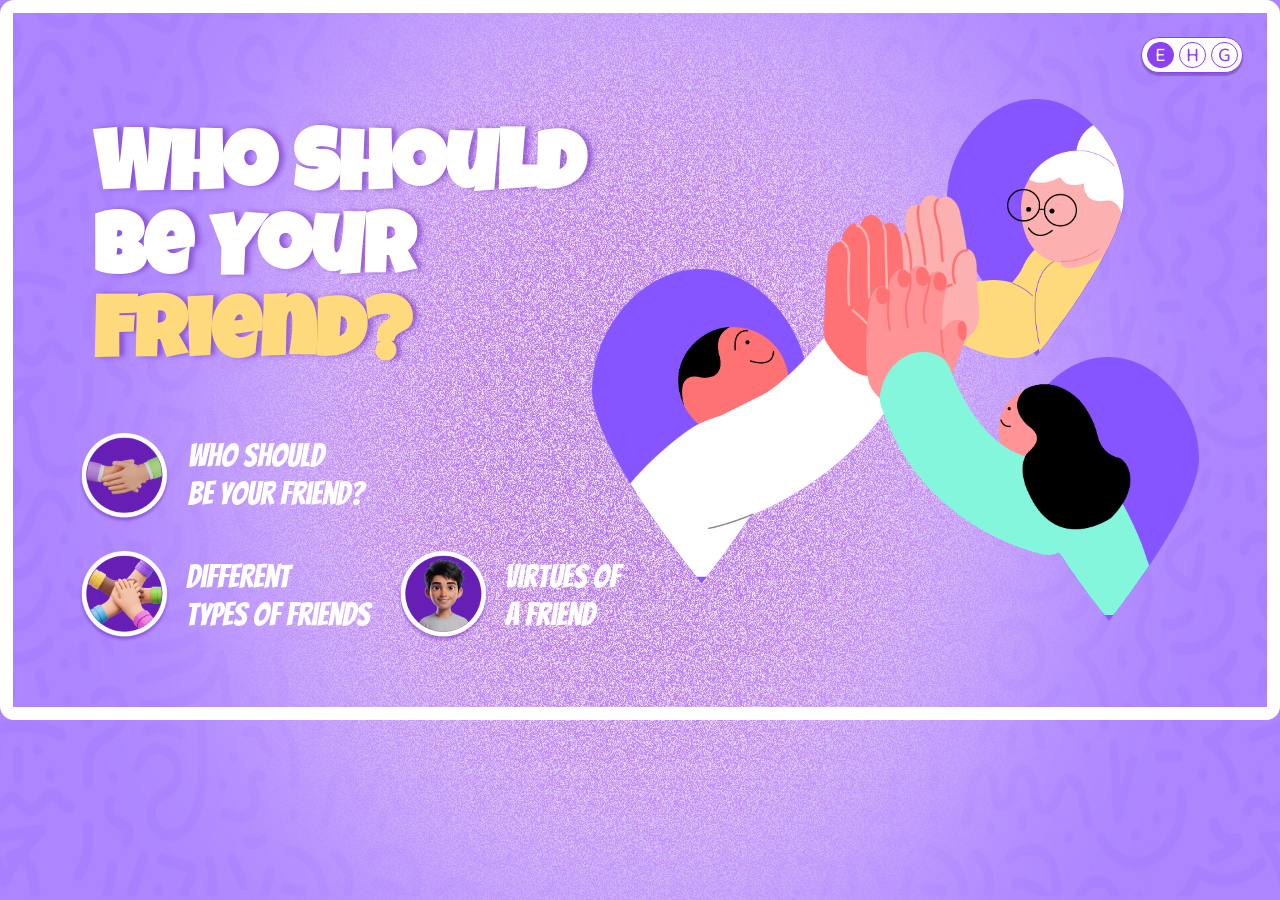
<file: index.html>
<!DOCTYPE html>
<html lang="en">

<head>
    <meta charset="UTF-8">
    <meta name="viewport" content="width=device-width, initial-scale=1.0">
    <title>Who Should Be Your Friend</title>
    <link rel="stylesheet" href="./assets/plugins/swiper/swiper-bundle.min.css">
    <link rel="stylesheet" href="./assets/css/style.css">
    <link rel="stylesheet" href="./assets/css/common.css">
    <link rel="stylesheet" href="./assets/css/index.css">
</head>

<body id="body" class="is-intro" data-exit-handled>

    <div id="langSelect">
        <div id="language">
            <label><input type="radio" onclick="val('English')" name="lang" id="en" value="English">
                <span>E</span>
            </label>
            <label><input type="radio" onclick="val('Hindi')" name="lang" id="hi" value="Hindi">
                <span>H</span>
            </label>
            <label><input type="radio" onclick="val('Gujrati')" name="lang" id="gu" value="Gujrati">
                <span>G</span>
            </label>
        </div>
    </div>

    <img class="page-bg" src="./assets/images/background.jpg" alt="">

    <div class="main-container">
        <div class="stage">
            <img class="stage-spacer" src="./assets/images/stage-spacer.png" alt="">
            <div class="frame-border"></div>
            <img class="char l-grandma-teardrop" src="./assets/images/char-grandma-teardrop.png" alt="">
            <div class="char-clip clip-grandma">
            <img class="char char-move l-grandma-sweater" src="./assets/images/char-grandma-sweater.png" alt="">
            <img class="char char-move l-grandma-face" src="./assets/images/char-grandma-face.png" alt="">
            <img class="char char-move l-grandma-glasses" src="./assets/images/char-grandma-glasses.png" alt="">
            <img class="char char-move l-grandma-mouth" src="./assets/images/char-grandma-mouth.png" alt="">
            </div>
            <img class="char char-move l-grandma-cuff" src="./assets/images/char-grandma-cuff.png" alt="">
            <img class="char char-move l-grandma-hand" src="./assets/images/char-grandma-hand.png" alt="">
            <img class="char l-boy-teardrop" src="./assets/images/char-boy-teardrop.png" alt="">
            <div class="char-clip clip-boy">
            <img class="char char-move l-boy-body" src="./assets/images/char-boy-body.png" alt="">
            </div>
            <img class="char char-move l-boy-arm" src="./assets/images/char-boy-arm.png" alt="">
            <img class="char char-move l-boy-sleeve" src="./assets/images/char-boy-sleeve.png" alt="">
            <img class="char l-girl-teardrop" src="./assets/images/char-girl-teardrop.png" alt="">
            <img class="char char-move l-girl-back" src="./assets/images/char-girl-back.png" alt="">
            <div class="char-clip clip-girl">
            <img class="char char-move l-girl-arm" src="./assets/images/char-girl-arm.png" alt="">
            </div>
            <img class="char char-move l-girl-front" src="./assets/images/char-girl-front.png" alt="">
            <div class="hover-zone"></div>
            <h1 class="home-title" data-lines="index.title" data-line-class="home-title-line" data-accent="home-title-accent"></h1>
            <a class="menu-item menu-who" href="who.html"><img class="menu-ring" src="./assets/images/menu-ring.png" alt=""><img class="menu-thumb" src="./assets/images/menu-who.png" alt="Who should be your friend"></a>
            <a class="menu-item menu-types" href="types.html"><img class="menu-ring" src="./assets/images/menu-ring.png" alt=""><img class="menu-thumb" src="./assets/images/menu-types.png" alt="Different types of friends"></a>
            <a class="menu-item menu-virtues" href="virtues.html"><img class="menu-ring" src="./assets/images/menu-ring.png" alt=""><img class="menu-thumb" src="./assets/images/menu-virtues.png" alt="Virtues of a friend"></a>
            <a class="menu-label label-who" href="who.html"><span class="menu-label-text" data-lines="nav.who" data-line-class="menu-label-line"></span></a>
            <a class="menu-label label-types" href="types.html"><span class="menu-label-text" data-lines="nav.types" data-line-class="menu-label-line"></span></a>
            <a class="menu-label label-virtues" href="virtues.html"><span class="menu-label-text" data-lines="nav.virtues" data-line-class="menu-label-line"></span></a>
        </div>
    </div>

    <script src="./assets/plugins/swiper/swiper-bundle.min.js"></script>
    <script src="./assets/js/jquery-3.7.1.js"></script>
    <script src="./assets/js/data.js"></script>
    <script src="./assets/js/custom.js"></script>
    <script src="./assets/js/index.js"></script>
</body>

</html>
</file>
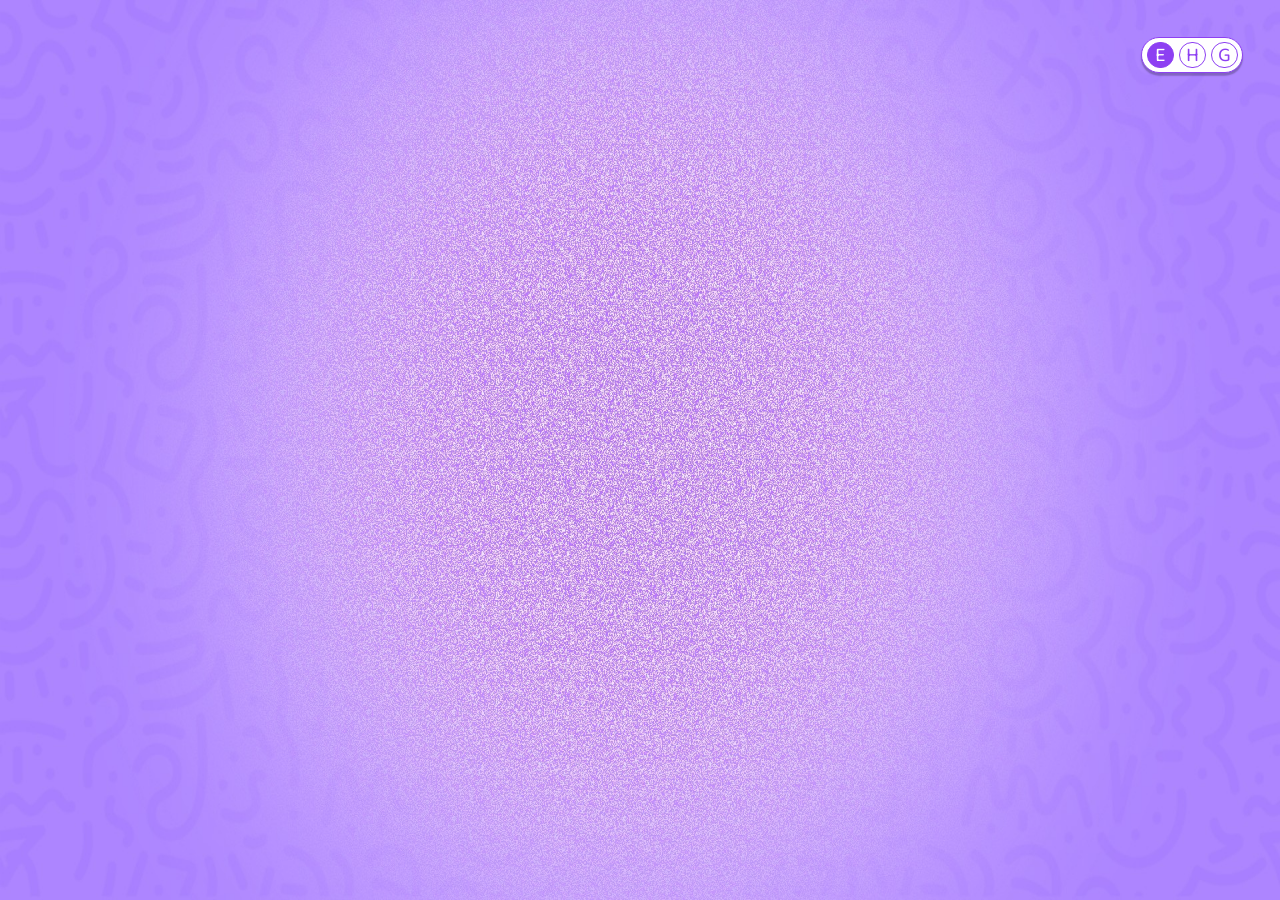
<file: basic-template.html>
<!DOCTYPE html>
<html lang="en">

<head>
    <meta charset="UTF-8">
    <meta name="viewport" content="width=device-width, initial-scale=1.0">
    <title>PAGE TITLE</title>
    <link rel="stylesheet" href="./assets/plugins/swiper/swiper-bundle.min.css">
    <link rel="stylesheet" href="./assets/css/style.css">
    <link rel="stylesheet" href="./assets/css/common.css">
    <link rel="stylesheet" href="./assets/css/PAGE.css">
</head>

<body id="body">

    <div id="langSelect">
        <div id="language">
            <label><input type="radio" onclick="val('English')" name="lang" id="en" value="English">
                <span>E</span>
            </label>
            <label><input type="radio" onclick="val('Hindi')" name="lang" id="hi" value="Hindi">
                <span>H</span>
            </label>
            <label><input type="radio" onclick="val('Gujrati')" name="lang" id="gu" value="Gujrati">
                <span>G</span>
            </label>
        </div>
    </div>

    <img class="page-bg" src="./assets/images/background.jpg" alt="">

    <div class="main-container">
        <div class="stage">
            <img class="stage-spacer" src="./assets/images/stage-spacer.png" alt="">

        </div>
    </div>

    <script src="./assets/plugins/swiper/swiper-bundle.min.js"></script>
    <script src="./assets/js/jquery-3.7.1.js"></script>
    <script src="./assets/js/custom.js"></script>
    <script src="./assets/js/PAGE.js"></script>
</body>

</html>
</file>
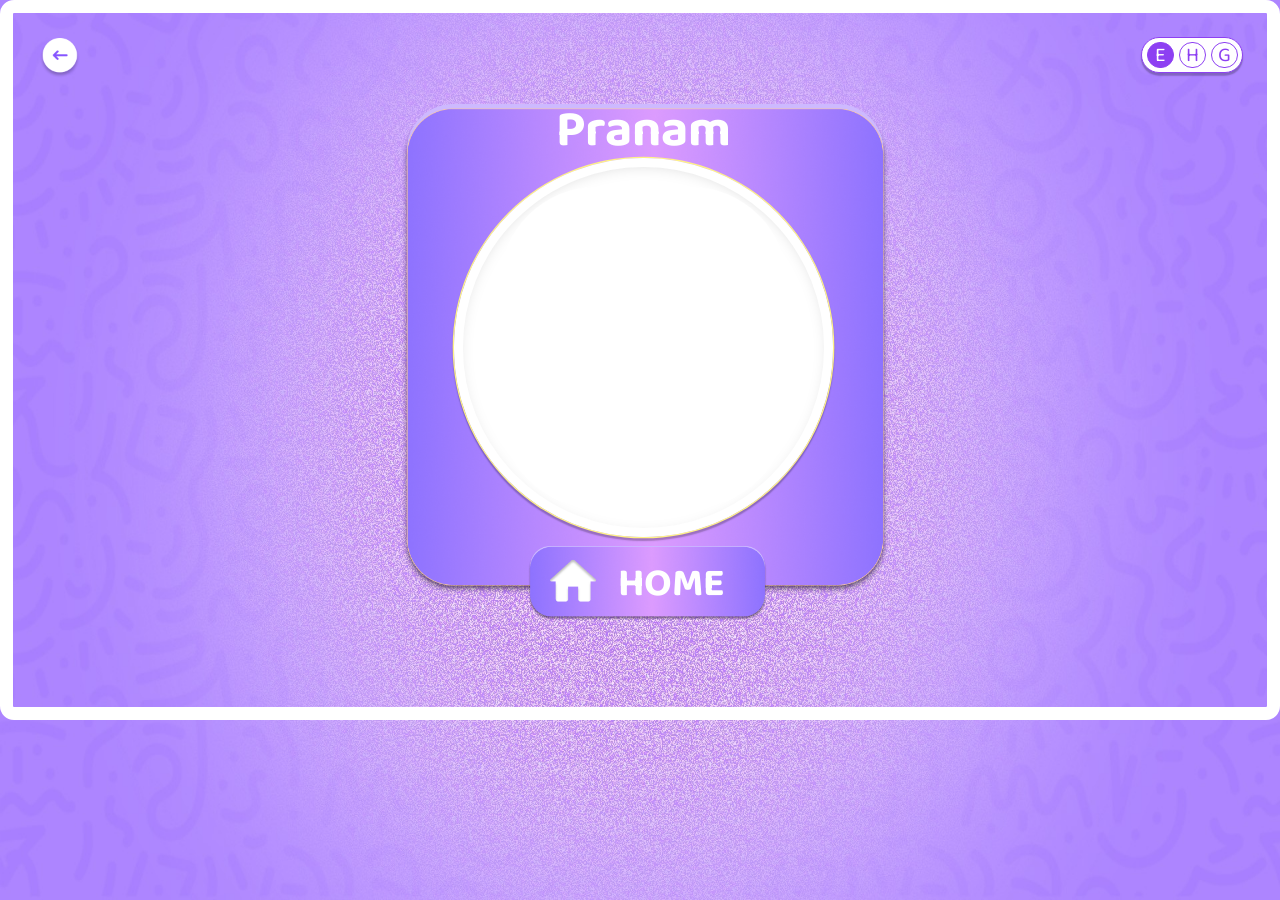
<file: pranam.html>
<!DOCTYPE html>
<html lang="en">

<head>
    <meta charset="UTF-8">
    <meta name="viewport" content="width=device-width, initial-scale=1.0">
    <title>Pranam</title>
    <link rel="stylesheet" href="./assets/plugins/swiper/swiper-bundle.min.css">
    <link rel="stylesheet" href="./assets/css/style.css">
    <link rel="stylesheet" href="./assets/css/common.css">
    <link rel="stylesheet" href="./assets/css/pranam.css">
</head>

<body id="body">

    <div id="langSelect">
        <div id="language">
            <label><input type="radio" onclick="val('English')" name="lang" id="en" value="English">
                <span>E</span>
            </label>
            <label><input type="radio" onclick="val('Hindi')" name="lang" id="hi" value="Hindi">
                <span>H</span>
            </label>
            <label><input type="radio" onclick="val('Gujrati')" name="lang" id="gu" value="Gujrati">
                <span>G</span>
            </label>
        </div>
    </div>

    <img class="page-bg" src="./assets/images/background.jpg" alt="">

    <div class="main-container">
        <div class="stage">
            <img class="stage-spacer" src="./assets/images/stage-spacer.png" alt="">
            <div class="frame-border"></div>
            <a class="back-button" href="virtues.html"><img src="./assets/images/who-back.png" alt="Back to Virtues of a Friend"></a>
            <div class="stage-item pranam-card"><img src="./assets/images/pranam-card.png" alt="Decorative purple card"></div>
            <div class="stage-item pranam-disc"></div>
            <div class="stage-item pranam-ring"></div>
            <div class="stage-item pranam-video">
                <img class="pranam-video-sizer" src="./assets/images/pranam-video-sizer.png" alt="">
                <video src="./assets/videos/pranam.mp4" preload="auto" autoplay muted loop playsinline></video>
            </div>
            <h1 class="stage-item pranam-title" data-text="pranam.title"></h1>
            <a class="stage-item home-pill" href="index.html">
                <img src="./assets/images/pranam-home.png" alt="Home">
                <span class="home-pill-label" data-text="pranam.home"></span>
            </a>
        </div>
    </div>

    <script src="./assets/plugins/swiper/swiper-bundle.min.js"></script>
    <script src="./assets/js/jquery-3.7.1.js"></script>
    <script src="./assets/js/data.js"></script>
    <script src="./assets/js/custom.js"></script>
    <script src="./assets/js/pranam.js"></script>
</body>

</html>
</file>
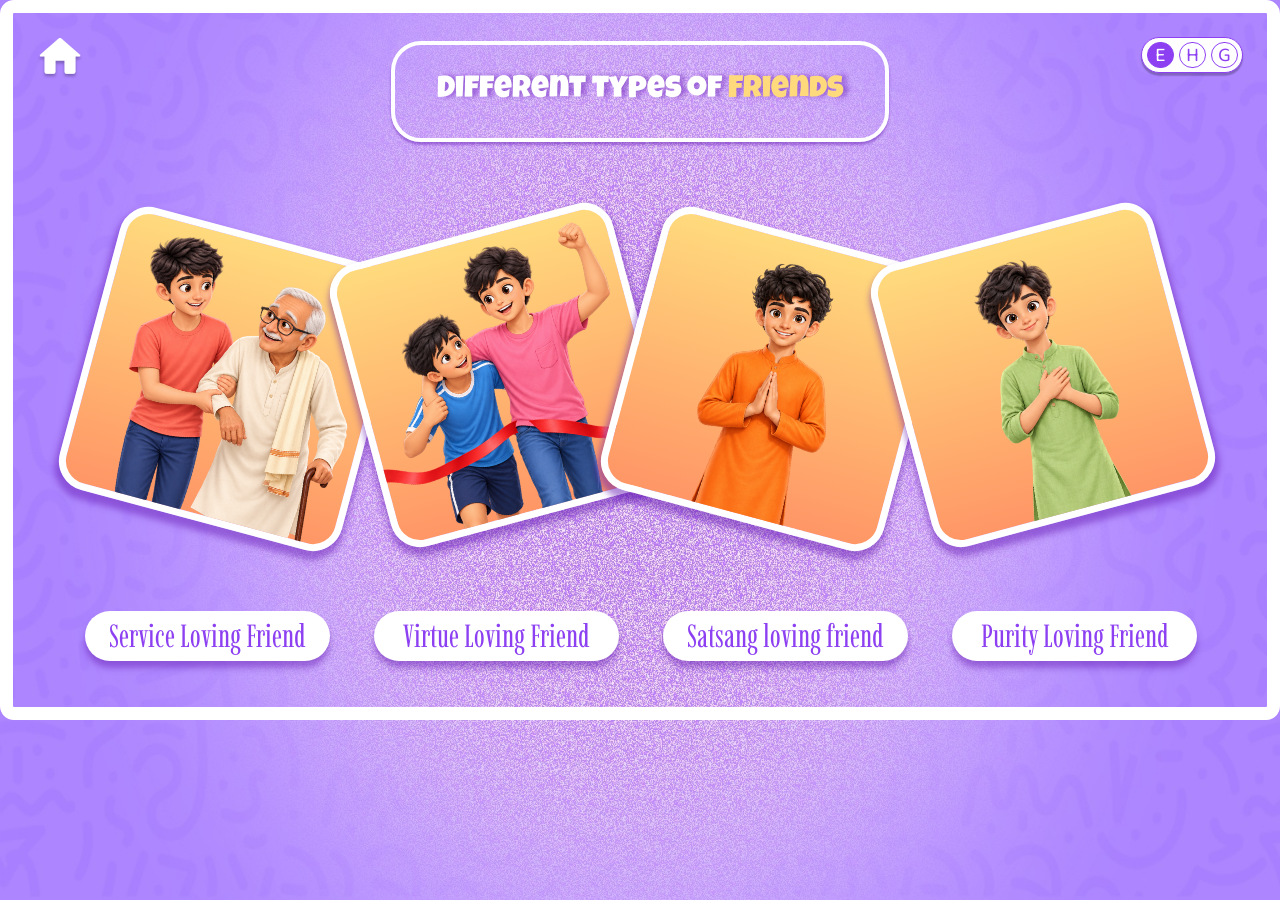
<file: types.html>
<!DOCTYPE html>
<html lang="en">

<head>
    <meta charset="UTF-8">
    <meta name="viewport" content="width=device-width, initial-scale=1.0">
    <title>Different Types of Friend</title>
    <link rel="stylesheet" href="./assets/plugins/swiper/swiper-bundle.min.css">
    <link rel="stylesheet" href="./assets/css/style.css">
    <link rel="stylesheet" href="./assets/css/common.css">
    <link rel="stylesheet" href="./assets/css/types.css">
</head>

<body id="body" data-exit-handled>

    <div id="langSelect">
        <div id="language">
            <label><input type="radio" onclick="val('English')" name="lang" id="en" value="English">
                <span>E</span>
            </label>
            <label><input type="radio" onclick="val('Hindi')" name="lang" id="hi" value="Hindi">
                <span>H</span>
            </label>
            <label><input type="radio" onclick="val('Gujrati')" name="lang" id="gu" value="Gujrati">
                <span>G</span>
            </label>
        </div>
    </div>

    <img class="page-bg" src="./assets/images/background.jpg" alt="">

    <div class="main-container">
        <div class="stage is-gathered">
            <img class="stage-spacer" src="./assets/images/stage-spacer.png" alt="">
            <div class="frame-border"></div>
            <a class="back-btn view-list" href="index.html"><img src="./assets/images/icon-home.png" alt="Home"></a>
            <div class="title-pill"><div class="title-window">
                    <p class="title-slide is-active" data-title="list" data-lines="types.listTitle" data-line-class="title-line" data-accent="title-line-accent"></p>
                    <p class="title-slide" data-title="0" data-lines="types.items.0.title" data-line-class="title-line" data-accent="title-line-accent"></p>
                    <p class="title-slide" data-title="1" data-lines="types.items.1.title" data-line-class="title-line" data-accent="title-line-accent"></p>
                    <p class="title-slide" data-title="2" data-lines="types.items.2.title" data-line-class="title-line" data-accent="title-line-accent"></p>
                    <p class="title-slide" data-title="3" data-lines="types.items.3.title" data-line-class="title-line" data-accent="title-line-accent"></p>
                </div></div>
            <button class="type-card card-service view-list" type="button" data-open-type="0"><span class="type-card-face"><img class="type-card-image" src="./assets/images/card-service.png" alt="Service loving friend"></span></button>
            <button class="type-card card-virtues-loving view-list" type="button" data-open-type="1"><span class="type-card-face"><img class="type-card-image" src="./assets/images/card-virtues-loving.png" alt="Virtues loving friend"></span></button>
            <button class="type-card card-satsang view-list" type="button" data-open-type="2"><span class="type-card-face"><img class="type-card-image" src="./assets/images/card-satsang.png" alt="Satsang loving friend"></span></button>
            <button class="type-card card-purity view-list" type="button" data-open-type="3"><span class="type-card-face"><img class="type-card-image" src="./assets/images/card-purity.png" alt="Purity loving friend"></span></button>
            <button class="type-pill pill-service view-list" type="button" data-open-type="0"><span class="type-pill-text" data-text="types.items.0.label"></span></button>
            <button class="type-pill pill-virtues-loving view-list" type="button" data-open-type="1"><span class="type-pill-text" data-text="types.items.1.label"></span></button>
            <button class="type-pill pill-satsang view-list" type="button" data-open-type="2"><span class="type-pill-text" data-text="types.items.2.label"></span></button>
            <button class="type-pill pill-purity view-list" type="button" data-open-type="3"><span class="type-pill-text" data-text="types.items.3.label"></span></button>
            <div class="slide-panels" data-panels="types"></div>
            <button class="arrow-btn arrow-up view-detail" type="button" aria-label="Previous"><img src="./assets/images/arrow-up.png" alt=""></button>
            <button class="arrow-btn arrow-down view-detail" type="button" aria-label="Next"><img src="./assets/images/arrow-down.png" alt=""></button>
            <button class="type-tab tab-1" type="button"><span class="type-tab-number">1</span><span class="type-tab-label" data-text="types.items.0.label"></span></button>
            <button class="type-tab tab-2" type="button"><span class="type-tab-number">2</span><span class="type-tab-label" data-text="types.items.1.label"></span></button>
            <button class="type-tab tab-3" type="button"><span class="type-tab-number">3</span><span class="type-tab-label" data-text="types.items.2.label"></span></button>
            <button class="type-tab tab-4" type="button"><span class="type-tab-number">4</span><span class="type-tab-label" data-text="types.items.3.label"></span></button>
            <a class="nav-pill nav-who view-detail" href="who.html"><span class="nav-pill-text" data-lines="nav.who" data-line-class="nav-line"></span></a>
            <a class="nav-pill nav-types is-active view-detail" href="types.html"><span class="nav-pill-text" data-lines="nav.types" data-line-class="nav-line"></span></a>
            <a class="nav-pill nav-virtues view-detail" href="virtues.html"><span class="nav-pill-text" data-lines="nav.virtues" data-line-class="nav-line"></span></a>
            <button class="detail-back view-detail" type="button" aria-label="Back to types"><img src="./assets/images/who-back.png" alt="Back"></button>
        </div>
    </div>

    <script src="./assets/plugins/swiper/swiper-bundle.min.js"></script>
    <script src="./assets/js/jquery-3.7.1.js"></script>
    <script src="./assets/js/data.js"></script>
    <script src="./assets/js/custom.js"></script>
    <script src="./assets/js/types.js"></script>
</body>

</html>
</file>
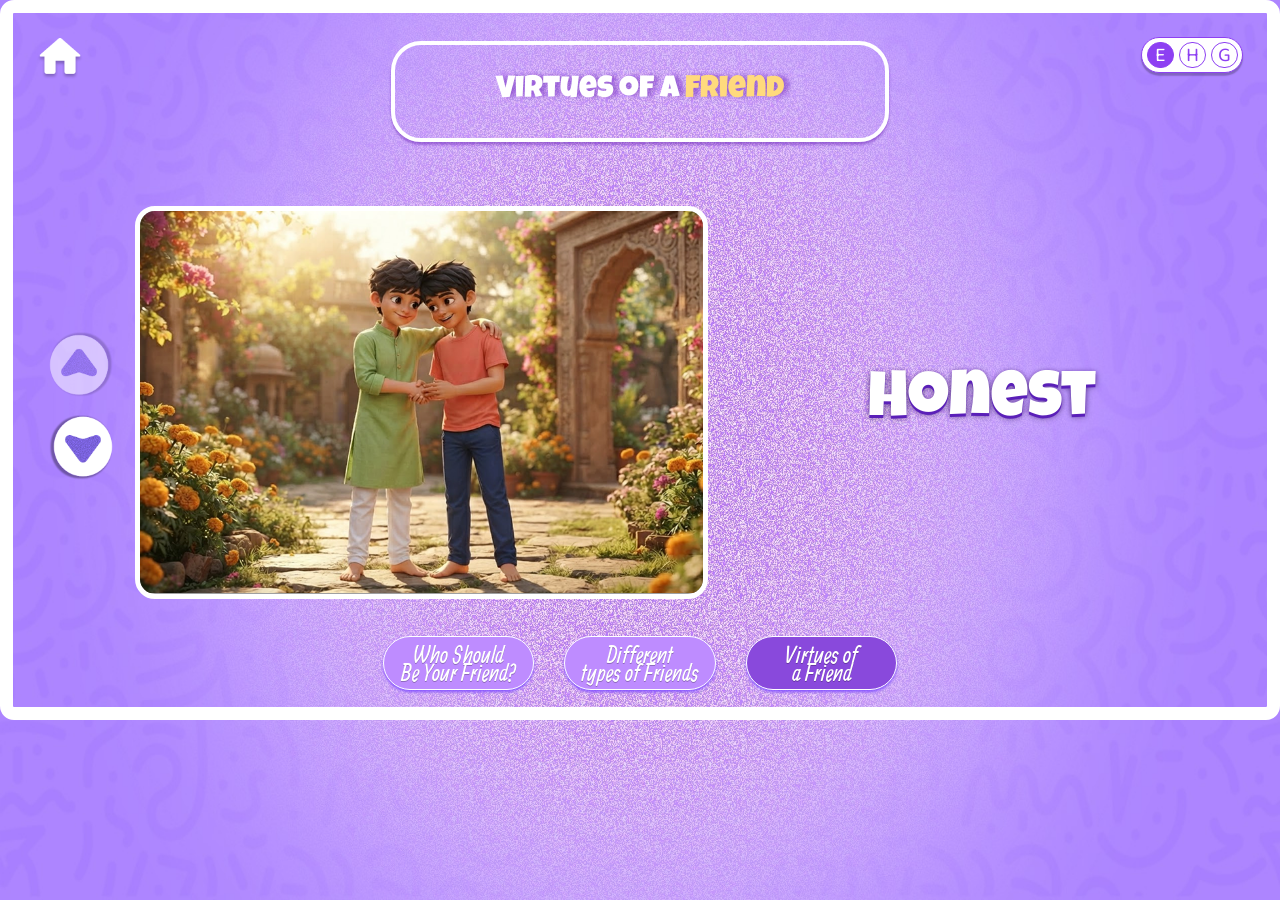
<file: virtues.html>
<!DOCTYPE html>
<html lang="en">

<head>
    <meta charset="UTF-8">
    <meta name="viewport" content="width=device-width, initial-scale=1.0">
    <title>Virtues of a Friend</title>
    <link rel="stylesheet" href="./assets/plugins/swiper/swiper-bundle.min.css">
    <link rel="stylesheet" href="./assets/css/style.css">
    <link rel="stylesheet" href="./assets/css/common.css">
    <link rel="stylesheet" href="./assets/css/virtues.css">
</head>

<body id="body" class="is-entering">

    <div id="langSelect">
        <div id="language">
            <label><input type="radio" onclick="val('English')" name="lang" id="en" value="English">
                <span>E</span>
            </label>
            <label><input type="radio" onclick="val('Hindi')" name="lang" id="hi" value="Hindi">
                <span>H</span>
            </label>
            <label><input type="radio" onclick="val('Gujrati')" name="lang" id="gu" value="Gujrati">
                <span>G</span>
            </label>
        </div>
    </div>

    <img class="page-bg" src="./assets/images/background.jpg" alt="">

    <div class="main-container">
        <div class="stage">
            <img class="stage-spacer" src="./assets/images/stage-spacer.png" alt="">
            <div class="frame-border"></div>
            <a class="back-btn" href="index.html"><img src="./assets/images/icon-home.png" alt="Home"></a>
            <div class="title-pill"><div class="title-window">
                    <p class="title-slide is-active" data-title="virtues" data-lines="virtues.title" data-line-class="title-line" data-accent="title-line-accent"></p>
                </div></div>
            <div class="slide-panels" data-panels="virtues"></div>
            <button class="arrow-btn arrow-up" type="button" aria-label="Previous"><img src="./assets/images/arrow-up.png" alt=""></button>
            <button class="arrow-btn arrow-down" type="button" aria-label="Next"><img src="./assets/images/arrow-down.png" alt=""></button>
            <a class="nav-pill nav-who" href="who.html"><span class="nav-pill-text" data-lines="nav.who" data-line-class="nav-line"></span></a>
            <a class="nav-pill nav-types" href="types.html"><span class="nav-pill-text" data-lines="nav.types" data-line-class="nav-line"></span></a>
            <a class="nav-pill nav-virtues is-active" href="virtues.html"><span class="nav-pill-text" data-lines="nav.virtues" data-line-class="nav-line"></span></a>

            <a class="pranam-arrow" href="pranam.html" aria-label="Go to Pranam"><img class="pranam-arrow-image" src="./assets/images/pranam-arrow.png" alt=""><span class="pranam-arrow-label" data-text="pranam.title"></span></a>
        </div>
    </div>

    <script src="./assets/plugins/swiper/swiper-bundle.min.js"></script>
    <script src="./assets/js/jquery-3.7.1.js"></script>
    <script src="./assets/js/data.js"></script>
    <script src="./assets/js/custom.js"></script>
    <script src="./assets/js/virtues.js"></script>
</body>

</html>
</file>
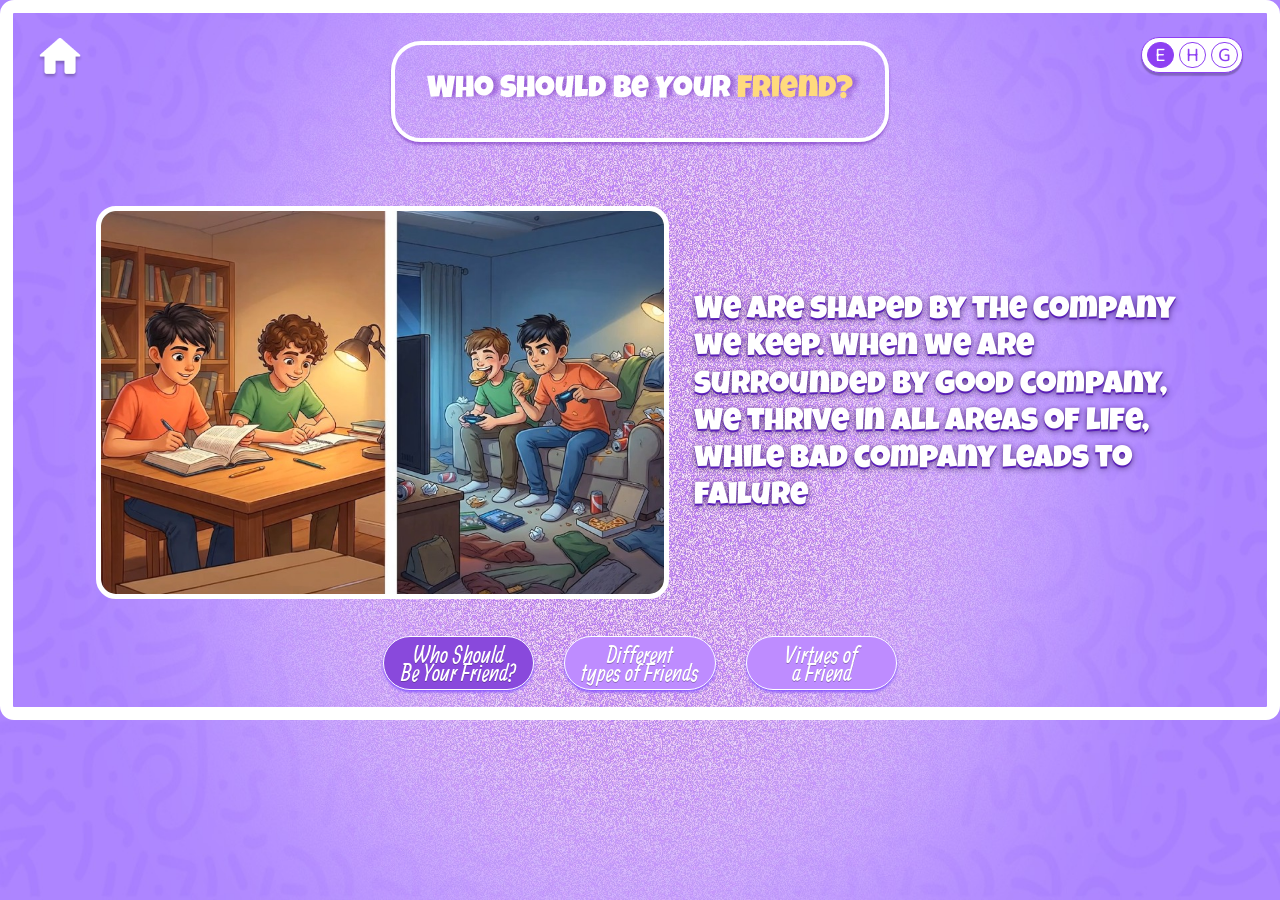
<file: who.html>
<!DOCTYPE html>
<html lang="en">

<head>
    <meta charset="UTF-8">
    <meta name="viewport" content="width=device-width, initial-scale=1.0">
    <title>Who Should Be Your Friend</title>
    <link rel="stylesheet" href="./assets/plugins/swiper/swiper-bundle.min.css">
    <link rel="stylesheet" href="./assets/css/style.css">
    <link rel="stylesheet" href="./assets/css/common.css">
    <link rel="stylesheet" href="./assets/css/who.css">
</head>

<body id="body" class="is-entering">

    <div id="langSelect">
        <div id="language">
            <label><input type="radio" onclick="val('English')" name="lang" id="en" value="English">
                <span>E</span>
            </label>
            <label><input type="radio" onclick="val('Hindi')" name="lang" id="hi" value="Hindi">
                <span>H</span>
            </label>
            <label><input type="radio" onclick="val('Gujrati')" name="lang" id="gu" value="Gujrati">
                <span>G</span>
            </label>
        </div>
    </div>

    <img class="page-bg" src="./assets/images/background.jpg" alt="">

    <div class="main-container">
        <div class="stage">
            <img class="stage-spacer" src="./assets/images/stage-spacer.png" alt="">
            <div class="frame-border"></div>
            <a class="back-btn" href="index.html"><img src="./assets/images/icon-home.png" alt="Home"></a>
            <div class="title-pill"><div class="title-window">
                    <p class="title-slide is-active" data-title="who" data-lines="who.title" data-line-class="title-line" data-accent="title-line-accent"></p>
                </div></div>
            <div class="slide-box who-image-box"><img class="slide-image slide-image-fit" data-image="who.image" alt="Two boys: one studying with a friend, the other gaming among clutter"></div>
            <div class="who-text-wrap"><p class="slide-text who-text" data-text="who.text"></p></div>
            <a class="nav-pill nav-who is-active" href="who.html"><span class="nav-pill-text" data-lines="nav.who" data-line-class="nav-line"></span></a>
            <a class="nav-pill nav-types" href="types.html"><span class="nav-pill-text" data-lines="nav.types" data-line-class="nav-line"></span></a>
            <a class="nav-pill nav-virtues" href="virtues.html"><span class="nav-pill-text" data-lines="nav.virtues" data-line-class="nav-line"></span></a>
        </div>
    </div>

    <script src="./assets/plugins/swiper/swiper-bundle.min.js"></script>
    <script src="./assets/js/jquery-3.7.1.js"></script>
    <script src="./assets/js/data.js"></script>
    <script src="./assets/js/custom.js"></script>
    <script src="./assets/js/who.js"></script>
</body>

</html>
</file>
<file: assets/css/style.css>
* {
    margin: 0;
    padding: 0;
    box-sizing: border-box;
}

html {
    height: 100%;
}

::-webkit-scrollbar {
    display: none;
}

body {
    margin: 0;
    position: relative;
    font-family: Poppins;
    min-height: 100%;
    overflow: hidden auto;
}

/* Page wrapper — the Kaussagg shell.
   min-height (never height) means the box is at least the screen and grows
   past it only when the content demands, so the page scrolls ONLY on overflow.
   This is the one place vh is allowed in the project. */

.main-container {
    width: 100%;
    position: relative;
    display: flex;
    justify-content: center;
    align-content: space-between;
    flex-wrap: wrap;
    min-height: 100vh;
}

/* top right fixed language bar */
#language {
    background-color: #4e9ebf;
    border-radius: 4vw;
    text-align: center;
    display: flex;
    justify-content: center;
    padding: 0.1vw 0.3vw;
}

#language label {
    cursor: pointer;
}

#langSelect {
    position: absolute;
    top: 4%;
    right: 2%;
    z-index: 999999;
}

#langSelect label {
    display: block;
    padding: 0.3vw 0.3vw;
    position: relative;
    display: flex !important;
    justify-content: center;
    align-items: center;
    flex-wrap: wrap;
}

#langSelect label input {
    display: none;
}

#langSelect label span {
    border: 0.1vw solid white;
    overflow: hidden;
    font-size: 1vw;
    padding: 0.5vw 0.8vw;
    border-radius: 50%;
    font-family: "Hindi";
    color: white;
}

#langSelect input:checked+span {
    background: #fff;
    color: black;
    border-color: black;
}

/* ---------- Page background ----------
   Direct child of <body>, OUTSIDE .main-container, exactly like Kaussagg's
   bg2.png. With the background-color on <body> these are the only two things
   outside the wrapper, so no white bars can ever appear — at any window size,
   and across the whole scrollable height when the page does overflow. */

.page-bg {
    width: 100%;
    height: 100%;
    position: absolute;
    top: 0;
    left: 0;
}

/* ---------- Stage ----------
   stage-spacer.png is a transparent PNG that gives .stage its height. Every
   other child is position:absolute and adds no height, so WITHOUT THE SPACER
   the stage collapses to 0 and overflow:hidden clips the whole page. Do not
   remove it, and do not swap it for aspect-ratio.

   SIZE IT TO THE CONTENT EXTENT, NOT THE FRAME.
   A Figma frame usually has dead space above the topmost element and below the
   bottom one. Including it makes the page taller than the artwork and forces a
   scrollbar on every desktop browser (a maximised 1920x1080 screen gives only
   ~937px of viewport). Measure the topmost and bottommost visible elements:

       spacer height = bottom_of_lowest - top_of_highest

   and measure every vertical % from that top edge, not from the frame's 0.
   Example: a 1920x1080 frame whose art spans y 59..964 gets a 1920x905 spacer.

   Regenerate with:  python make-spacer.py 1920 905

   This is why Kaussagg fits the screen — its height comes from the artwork
   that is actually there. */

.stage {
    width: 100%;
    position: relative;
    line-height: 0;
    overflow: hidden;
}

.stage-spacer {
    width: 100%;
    height: auto;
    display: block;
}


/* Elements placed freely inside the stage */

.stage-item {
    position: absolute;
    height: auto;
    line-height: 0;
}

.stage-item img {
    width: 100%;
    height: auto;
    display: block;
}
</file>
<file: assets/css/common.css>
@font-face { font-family: "Luckiest Guy"; src: url("../../fonts/LuckiestGuy-Regular.ttf") format("truetype"); font-weight: 400; font-display: swap; }
@font-face { font-family: "Bangers"; src: url("../../fonts/Bangers-Regular.ttf") format("truetype"); font-weight: 400; font-display: swap; }
@font-face { font-family: "Imbue"; src: url("../../fonts/Imbue-Variable.ttf") format("truetype"); font-weight: 100 900; font-display: swap; }
@font-face { font-family: "Baloo"; src: url("../../fonts/Baloo2-Variable.ttf") format("truetype"); font-weight: 400 800; font-display: swap; }
@font-face { font-family: "Baloo Bhai"; src: url("../../fonts/BalooBhai2-Variable.ttf") format("truetype"); font-weight: 400 800; font-display: swap; }
@font-face { font-family: "Allan"; src: url("../../fonts/Allan-Regular.ttf") format("truetype"); font-weight: 400; font-display: swap; }
@font-face { font-family: "Abhaya Libre"; src: url("../../fonts/AbhayaLibre-ExtraBold.ttf") format("truetype"); font-weight: 800; font-display: swap; }
@font-face { font-family: "Momo Trust Display"; src: url("../../fonts/MomoTrustDisplay-Regular.ttf") format("truetype"); font-weight: 400; font-display: swap; }

:root {
    --purple: #8d40f2;
    --purple-tab: #8a38f5;
    --yellow: #ffda7d;
    --orange: #ff9666;
    --white: #ffffff;
    --nav-idle: #be8cff;
    --nav-active: #8949dc;
    --nav-shadow: #8655ff;
    --soft-shadow: rgba(103, 30, 181, 0.5);
    --page-bg-color: #b08cff;
    --ease: cubic-bezier(0.4, 0, 0.2, 1);
    --join: cubic-bezier(0.34, 1.25, 0.64, 1);
    --move: cubic-bezier(0.65, 0, 0.35, 1);
}

html, body { overflow-x: hidden; max-width: 100%; }

body { background-color: var(--page-bg-color); }

a { color: inherit; text-decoration: none; }

button { border: 0; padding: 0; background: none; font: inherit; color: inherit; cursor: pointer; }

.english, .hindi, .gujrati { display: inline; }

/* Hindi and Gujarati text: Baloo family, bold */
.hindi { font-family: "Baloo", sans-serif; font-weight: 800; }
.gujrati { font-family: "Baloo Bhai", "Baloo", sans-serif; font-weight: 800; }

.no-transition, .no-transition * { transition: none !important; }

/* white frame border of the Figma frame, drawn over everything */
.frame-border {
    position: absolute;
    left: 0;
    top: 0;
    width: 100%;
    aspect-ratio: 1920 / 1080;
    border: 1.0417vw solid var(--white);
    border-radius: 1.0938vw;
    pointer-events: none;
    z-index: 50;
}

/* home button */
.back-btn {
    position: absolute;
    left: 3.125%;
    top: 5.2315%;
    width: 3.125%;
    aspect-ratio: 60 / 54;
    z-index: 30;
    line-height: 0;
    transition: transform 0.9s var(--ease);
}

.back-btn img {
    position: absolute;
    left: -6.67%;
    top: 0;
    width: 113.33%;
    height: auto;
}

/* language switch, restyled to the Figma pill */
#langSelect {
    left: 89.1667vw;
    top: 2.8646vw;
    right: auto;
    width: 7.9688vw;
    z-index: 999999;
}

#langSelect #language {
    width: 100%;
    background-color: var(--white);
    border: 0.1042vw solid var(--purple);
    border-radius: 12.6042vw;
    padding: 0.3125vw 0.3646vw;
    justify-content: space-between;
    box-shadow: 0 0.2083vw 0.1042vw rgba(0, 0, 0, 0.25);
}

#langSelect #language label { padding: 0; cursor: pointer; }

#langSelect #language label span { transition: background 0.2s var(--ease), color 0.2s var(--ease); }

#langSelect #language label span {
    width: 2.0833vw;
    aspect-ratio: 1;
    padding: 0;
    display: flex;
    justify-content: center;
    align-items: center;
    border: 0.1042vw solid var(--purple);
    border-radius: 50%;
    background: transparent;
    color: var(--purple);
    font-family: "Baloo", sans-serif;
    font-size: 1.5625vw;
    line-height: 2.0833vw;
}

#langSelect #language input:checked + span {
    background: var(--purple);
    color: var(--white);
    border-color: var(--purple);
}

#langSelect #language label:hover span { background: rgba(141, 64, 242, 0.15); }

#langSelect #language input:checked + span:hover { background: var(--purple); }

/* title pill */
.title-pill {
    position: absolute;
    left: 30.5833%;
    top: 5.7407%;
    width: 38.8333%;
    aspect-ratio: 745.6 / 151;
    border: 0.3646vw solid var(--white);
    border-radius: 2.3438vw;
    box-shadow: 0 0.2083vw 0.2083vw 0 var(--soft-shadow);
    z-index: 20;
}

.title-window {
    position: absolute;
    left: 0;
    top: 0;
    width: 100%;
    aspect-ratio: 731 / 137;
    border-radius: 1.9271vw;
    overflow: hidden;
}

.title-slide {
    position: absolute;
    left: 0;
    top: 0;
    width: 100%;
    aspect-ratio: 731 / 137;
    display: flex;
    flex-direction: row;
    justify-content: center;
    align-items: center;
    text-align: center;
    font-family: "Luckiest Guy", cursive;
    font-size: 2.3958vw;
    line-height: 2.3958vw;
    color: var(--white);
    text-shadow: 0.4167vw 0 0.4167vw var(--soft-shadow);
    opacity: 0;
    transform: translateY(2.0833vw);
    transition: opacity 0.5s var(--ease), transform 0.5s var(--ease);
    white-space: nowrap;
}

.title-slide.is-active { opacity: 1; transform: none; }

/* the title is a single line: the words sit side by side, the last one in the accent colour */
.title-line + .title-line { margin-left: 0.5208vw; }

.title-line { display: block; }

.title-line-accent { color: var(--yellow); }

/* bottom navigation pills */
.nav-pill {
    position: absolute;
    top: 88.2954%;
    width: 11.8215%;
    aspect-ratio: 226.973 / 81.423;
    background-color: var(--nav-idle);
    border: 0.1562vw solid var(--white);
    border-radius: 2.6042vw;
    filter: drop-shadow(0 0.2083vw 0.1042vw var(--nav-shadow));
    z-index: 20;
    transition: transform 0.3s var(--ease);
}

.nav-pill:hover { transform: scale(1.05); }

.nav-pill.is-active { background-color: var(--nav-active); }

.nav-who { left: 29.9109%; }
.nav-types { left: 44.0979%; }
.nav-virtues { left: 58.2854%; }

.nav-pill-text {
    position: absolute;
    left: 6%;
    right: 6%;
    top: 0;
    bottom: 0;
    display: flex;
    flex-direction: column;
    justify-content: center;
    text-align: center;
    font-family: "Allan", cursive;
    font-size: 1.875vw;
    line-height: 1.4323vw;
    color: var(--white);
    text-shadow: 0 0.0521vw 0 rgba(0, 0, 0, 0.25);
    white-space: nowrap;
}

.nav-line { display: block; }
.nav-line .hindi, .nav-line .gujrati { font-size: 1.4vw; position: relative; top: -0.1146vw; }

/* Baloo sits low in its line box: lift Hindi / Gujarati so they look vertically centred */
.title-slide .hindi, .title-slide .gujrati { font-size: 2.2917vw; }
.title-slide .hindi { position: relative; top: -0.1354vw; }
.title-slide .gujrati { position: relative; top: -0.1979vw; }
.slide-text .hindi { position: relative; top: -0.1042vw; line-height: 3.4vw; }
.slide-text .gujrati { position: relative; top: -0.1562vw; line-height: 3.4vw; }
.slide-text-center .hindi { position: relative; top: -0.2083vw; line-height: 6.6vw; }
.slide-text-center .gujrati { position: relative; top: -0.3125vw; line-height: 6.6vw; }

/* slide arrows */
.arrow-btn {
    position: absolute;
    left: 3.9583%;
    width: 4.5833%;
    aspect-ratio: 88 / 89;
    z-index: 20;
    line-height: 0;
    transition: opacity 0.3s var(--ease), transform 0.3s var(--ease);
}

.arrow-btn img {
    position: absolute;
    left: -3.37%;
    top: -1.14%;
    width: 110.23%;
    height: auto;
}

.arrow-up { top: 46.3009%; }
.arrow-down { top: 57.5731%; }

.arrow-btn:hover { transform: scale(1.08); }

.arrow-btn.is-disabled { opacity: 0.5; pointer-events: none; }

/* page load entrance (who + virtues): content fades in, title lifts into place */
.is-entering .title-slide { opacity: 0; transform: translateY(2.0833vw); }
.is-entering .slide-box,
.is-entering .text-box,
.is-entering .slide-panel,
.is-entering .who-text-wrap,
.is-entering .who-back,
.is-entering .arrow-btn,
.is-entering .nav-pill { opacity: 0; pointer-events: none; }

.slide-box, .text-box { transition: opacity 0.5s var(--ease); }
.nav-pill { transition: transform 0.3s var(--ease), opacity 0.5s var(--ease); }

/* image + text slider boxes */
.slide-box {
    position: absolute;
    left: 10.5438%;
    top: 28.6111%;
    width: 44.7917%;
    aspect-ratio: 860 / 590;
    background-color: #a0a0a0;
    border: 0.4167vw solid var(--white);
    border-radius: 1.5625vw;
    overflow: hidden;
    pointer-events: none;
}

.image-swiper, .text-swiper {
    position: absolute;
    left: 0;
    top: 0;
    width: 100%;
    aspect-ratio: 844 / 574;
}

.image-swiper .swiper-slide {
    display: flex;
    justify-content: center;
    align-items: center;
    overflow: hidden;
}

.slide-image {
    flex: none;
    width: 126%;
    height: auto;
    display: block;
}

.slide-image-fit { width: 100%; }

.text-box {
    position: absolute;
    left: 57.3438%;
    top: 40.0926%;
    width: 38.8021%;
    aspect-ratio: 745 / 342;
    pointer-events: none;
}

.text-swiper { aspect-ratio: 745 / 342; }

.text-swiper .swiper-slide {
    display: flex;
    align-items: center;
    overflow: hidden;
}

.slide-text {
    width: 100%;
    font-family: "Luckiest Guy", cursive;
    font-size: 2.5vw;
    line-height: 2.9vw;
    color: var(--white);
    text-shadow: 0 0.2083vw 0 #5a1fb8, 0 0.1vw 0.4vw rgba(60, 10, 130, 0.55), 0 0.25vw 0.6vw rgba(0, 0, 0, 0.3);
}

.slide-text-center {
    text-align: center;
    font-size: 5vw;
    line-height: 5.7vw;
}

.slide-panels { display: contents; }

.slide-panel {
    position: absolute;
    left: 0;
    top: 0;
    width: 100%;
    aspect-ratio: 1920 / 1080;
    pointer-events: none;
    z-index: 10;
}
</file>
<file: assets/css/index.css>
/* index page: intro state (body.is-intro) -> menu state */
.stage { overflow: hidden; }


.hover-zone {
    position: absolute;
    left: 46.25%;
    top: 13.7037%;
    width: 47.4479%;
    aspect-ratio: 911 / 784;
    z-index: 5;
}

.home-title {
    position: absolute;
    left: 7.2396%;
    top: 18.1481%;
    width: 49.7135%;
    font-family: "Luckiest Guy", cursive;
    font-size: 6.6667vw;
    line-height: 6.5365vw;
    color: var(--white);
    text-shadow: 0.4167vw 0 0.4167vw var(--soft-shadow);
    white-space: nowrap;
    z-index: 10;
    clip-path: inset(-2vw -2vw -2vw -1vw);
}

.home-title-line { display: block; transition: transform 1.2s var(--ease); }
.home-title-accent { color: var(--yellow); }

.menu-item {
    position: absolute;
    width: 5.9204%;
    aspect-ratio: 1;
    z-index: 10;
    line-height: 0;
    transition: opacity 1s var(--ease) 0.2s;
}


.menu-ring {
    position: absolute;
    left: -9.68%;
    top: -6.16%;
    width: 119.35%;
    height: auto;
}

.menu-thumb {
    position: absolute;
    left: 0;
    top: 0;
    width: 100%;
    height: auto;
}

.menu-who { left: 6.7755%; top: 60.7315%; }
.menu-types { left: 6.7755%; top: 77.2056%; }
.menu-virtues { left: 31.6859%; top: 77.2222%; }

.menu-label {
    position: absolute;
    display: flex;
    align-items: center;
    font-family: "Bangers", cursive;
    font-size: 2.5vw;
    line-height: 2.6599vw;
    color: var(--white);
    z-index: 10;
    clip-path: inset(-1vw -3vw -1vw 0);
    transition: clip-path 1s var(--ease) 0.2s;
}

.menu-label-text { display: block; transition: transform 1s var(--ease) 0.2s; }

/* only the words react to the pointer: the label box is much wider than its text and would cover the neighbouring icon */
.menu-label { pointer-events: none; }
.menu-label-line { pointer-events: auto; }
.menu-label-line {
    display: block;
    width: max-content;
    padding: 0.3vw 1vw 0.3vw 0.2vw;
    margin: -0.3vw -1vw -0.3vw -0.2vw;
    white-space: nowrap;
    color: transparent;
    background: linear-gradient(90deg, #8949dc 50%, var(--white) 50%) 100% 0 / 200% 100% no-repeat;
    -webkit-background-clip: text;
    background-clip: text;
    transition: background-position 0.5s var(--ease);
}

/* #8949dc colour fills the text left to right (hover the icon or the text) */
.menu-label:hover .menu-label-line,
.stage:has(.menu-who:hover) .label-who .menu-label-line,
.stage:has(.menu-types:hover) .label-types .menu-label-line,
.stage:has(.menu-virtues:hover) .label-virtues .menu-label-line { background-position: 0 0; }

.label-who { left: 14.375%; top: 60.2611%; width: 22.8125%; aspect-ratio: 438 / 124; padding-left: 0.276vw; }
.label-types { left: 14.5312%; top: 77.2056%; width: 24.5833%; aspect-ratio: 472 / 120; }
.label-virtues { left: 39.4417%; top: 77.2056%; width: 24.5833%; aspect-ratio: 472 / 120; }

.is-intro .home-title-line { transform: translateX(-45vw); }
.is-intro .menu-item { opacity: 0; pointer-events: none; }
.is-intro .menu-label { clip-path: inset(-1vw 100% -1vw 0); pointer-events: none; }
.is-intro .menu-label-text { transform: translateX(-4vw); }


.char { position: absolute; height: auto; display: block; }
.char-clip { position: absolute; }
.char-move { transition: left 1.1s var(--move), top 1.1s var(--move), width 1.1s var(--move); }
.clip-grandma { left: 73.9656%; top: 13.7287%; width: 13.8523%; aspect-ratio: 265.964 / 385.719; clip-path: polygon(46.80% 0.00%, 34.21% 2.08%, 28.20% 4.15%, 23.31% 6.36%, 19.74% 8.43%, 16.73% 10.51%, 13.72% 12.71%, 11.47% 14.79%, 9.40% 16.99%, 7.52% 19.07%, 6.02% 21.14%, 4.51% 23.35%, 3.38% 25.42%, 2.44% 27.50%, 1.50% 29.70%, 0.94% 31.78%, 0.38% 33.98%, 0.00% 36.06%, 0.00% 38.13%, 0.19% 40.34%, 0.56% 42.41%, 1.32% 44.62%, 2.26% 46.69%, 3.20% 48.77%, 4.51% 50.97%, 5.83% 53.05%, 7.14% 55.12%, 8.65% 57.33%, 10.34% 59.40%, 12.03% 61.61%, 13.72% 63.68%, 15.41% 65.76%, 17.48% 67.96%, 19.36% 70.04%, 21.24% 72.24%, 23.31% 74.32%, 25.19% 76.39%, 27.44% 78.60%, 29.51% 80.67%, 31.58% 82.75%, 33.83% 84.95%, 36.09% 87.03%, 38.53% 89.23%, 40.79% 91.31%, 43.05% 93.39%, 45.49% 95.59%, 47.93% 97.67%, 50.38% 99.87%, 50.56% 99.87%, 53.01% 97.67%, 55.45% 95.59%, 57.89% 93.39%, 59.96% 91.31%, 62.22% 89.23%, 64.47% 87.03%, 66.73% 84.95%, 68.98% 82.75%, 71.05% 80.67%, 72.93% 78.60%, 75.19% 76.39%, 77.07% 74.32%, 78.95% 72.24%, 81.02% 70.04%, 82.89% 67.96%, 84.77% 65.76%, 86.47% 63.68%, 88.16% 61.61%, 89.85% 59.40%, 91.35% 57.33%, 92.86% 55.12%, 94.17% 53.05%, 95.49% 50.97%, 96.62% 48.77%, 97.74% 46.69%, 98.50% 44.62%, 99.25% 42.41%, 99.62% 40.34%, 99.81% 38.13%, 99.81% 36.06%, 99.44% 33.98%, 98.87% 31.78%, 98.31% 29.70%, 97.37% 27.50%, 96.43% 25.42%, 95.30% 23.35%, 93.80% 21.14%, 92.29% 19.07%, 90.41% 16.99%, 88.35% 14.79%, 86.09% 12.71%, 83.08% 10.51%, 80.08% 8.43%, 76.50% 6.36%, 71.62% 4.15%, 65.60% 2.08%, 53.20% 0.00%); }
.clip-boy { left: 46.2708%; top: 37.4259%; width: 16.949%; aspect-ratio: 325.42 / 471.885; clip-path: polygon(47.00% 0.00%, 34.10% 2.12%, 27.96% 4.24%, 23.35% 6.36%, 19.66% 8.47%, 16.44% 10.59%, 13.82% 12.71%, 11.37% 14.83%, 9.37% 16.95%, 7.53% 19.07%, 5.99% 21.19%, 4.45% 23.31%, 3.38% 25.42%, 2.30% 27.54%, 1.54% 29.66%, 0.92% 31.78%, 0.31% 34.00%, 0.00% 36.12%, 0.00% 38.24%, 0.15% 40.36%, 0.61% 42.48%, 1.23% 44.60%, 2.15% 46.72%, 3.23% 48.83%, 4.45% 50.95%, 5.84% 53.07%, 7.22% 55.19%, 8.76% 57.31%, 10.45% 59.43%, 11.98% 61.55%, 13.82% 63.67%, 15.51% 65.78%, 17.51% 68.01%, 19.51% 70.13%, 21.35% 72.25%, 23.35% 74.36%, 25.50% 76.48%, 27.50% 78.60%, 29.65% 80.72%, 31.80% 82.84%, 34.10% 84.96%, 36.25% 87.08%, 38.56% 89.19%, 40.86% 91.31%, 43.16% 93.43%, 45.62% 95.55%, 48.08% 97.67%, 52.69% 97.67%, 55.15% 95.55%, 57.45% 93.43%, 59.75% 91.31%, 62.06% 89.19%, 64.21% 87.08%, 66.36% 84.96%, 68.51% 82.84%, 70.66% 80.72%, 72.81% 78.60%, 74.81% 76.48%, 76.80% 74.36%, 78.80% 72.25%, 80.65% 70.13%, 82.49% 68.01%, 84.49% 65.78%, 86.18% 63.67%, 87.86% 61.55%, 89.55% 59.43%, 91.09% 57.31%, 92.47% 55.19%, 94.01% 53.07%, 95.24% 50.95%, 96.47% 48.83%, 97.54% 46.72%, 98.31% 44.60%, 99.08% 42.48%, 99.54% 40.36%, 99.69% 38.24%, 99.54% 36.12%, 99.23% 34.00%, 98.77% 31.78%, 98.16% 29.66%, 97.24% 27.54%, 96.31% 25.42%, 95.08% 23.31%, 93.70% 21.19%, 92.17% 19.07%, 90.32% 16.95%, 88.17% 14.83%, 85.87% 12.71%, 83.10% 10.59%, 80.03% 8.47%, 76.34% 6.36%, 71.74% 4.24%, 65.59% 2.12%, 52.84% 0.00%); }
.clip-girl { left: 79.4594%; top: 49.5759%; width: 14.2173%; aspect-ratio: 272.973 / 396.308; clip-path: polygon(46.70% 0.00%, 34.43% 2.02%, 28.21% 4.16%, 23.44% 6.31%, 19.78% 8.45%, 16.48% 10.59%, 13.74% 12.74%, 11.54% 14.75%, 9.34% 16.90%, 7.51% 19.04%, 5.86% 21.19%, 4.58% 23.33%, 3.30% 25.47%, 2.20% 27.62%, 1.47% 29.63%, 0.92% 31.78%, 0.37% 33.92%, 0.00% 36.07%, 0.00% 38.21%, 0.18% 40.35%, 0.55% 42.50%, 1.28% 44.51%, 2.20% 46.66%, 3.30% 48.80%, 4.40% 50.95%, 5.86% 53.09%, 7.33% 55.23%, 8.61% 57.25%, 10.26% 59.39%, 12.09% 61.54%, 13.74% 63.68%, 15.57% 65.83%, 17.40% 67.97%, 19.41% 70.11%, 21.25% 72.13%, 23.26% 74.27%, 25.46% 76.42%, 27.47% 78.56%, 29.67% 80.71%, 31.87% 82.85%, 34.07% 84.99%, 36.26% 87.01%, 38.46% 89.16%, 40.84% 91.30%, 43.22% 93.44%, 45.60% 95.59%, 48.17% 97.73%, 52.93% 97.73%, 55.31% 95.59%, 57.69% 93.44%, 59.89% 91.30%, 62.27% 89.16%, 64.47% 87.01%, 66.48% 84.99%, 68.68% 82.85%, 70.88% 80.71%, 72.89% 78.56%, 75.09% 76.42%, 77.11% 74.27%, 79.12% 72.13%, 80.95% 70.11%, 82.78% 67.97%, 84.62% 65.83%, 86.45% 63.68%, 88.10% 61.54%, 89.74% 59.39%, 91.39% 57.25%, 92.67% 55.23%, 94.14% 53.09%, 95.42% 50.95%, 96.70% 48.80%, 97.62% 46.66%, 98.53% 44.51%, 99.27% 42.50%, 99.82% 40.35%, 99.82% 38.21%, 99.82% 36.07%, 99.45% 33.92%, 98.90% 31.78%, 98.35% 29.63%, 97.62% 27.62%, 96.52% 25.47%, 95.24% 23.33%, 93.96% 21.19%, 92.31% 19.04%, 90.48% 16.90%, 88.28% 14.75%, 86.08% 12.74%, 83.33% 10.59%, 80.04% 8.45%, 76.37% 6.31%, 71.61% 4.16%, 65.38% 2.02%, 53.48% 0.00%); }
.l-grandma-teardrop { left: 73.9656%; top: 13.7287%; width: 13.8523%; }
.l-grandma-sweater { left: 21.3187%; top: 44.5583%; width: 129.5224%; }
.l-grandma-face { left: 41.938%; top: 1.9289%; width: 87.1328%; }
.l-grandma-glasses { left: 34.249%; top: 34.9788%; width: 38.9545%; }
.l-grandma-mouth { left: 64.4185%; top: 58.5737%; width: 21.2911%; }
.l-grandma-cuff { left: 73.9656%; top: 38.8676%; width: 7.3071%; }
.l-grandma-hand { left: 69.9505%; top: 27.0898%; width: 6.5569%; }
.l-boy-teardrop { left: 46.2708%; top: 37.4259%; width: 16.949%; }
.l-boy-body { left: 0%; top: 0%; width: 100%; }
.l-boy-arm { left: 64.3391%; top: 29.8111%; width: 8.2282%; }
.l-boy-sleeve { left: 51.5464%; top: 47.0528%; width: 19.7291%; }
.l-girl-teardrop { left: 79.4594%; top: 49.5759%; width: 14.2173%; }
.l-girl-back { left: 67.6479%; top: 36.8796%; width: 26.0288%; }
.l-girl-arm { left: -83.0778%; top: -34.5994%; width: 183.0778%; }
.l-girl-front { left: 67.6479%; top: 36.8796%; width: 26.0288%; }
.is-intro .l-grandma-sweater { left: 33.5647%; top: 68.6095%; width: 75.1955%; }
.is-intro .l-grandma-face { left: 45.5362%; top: 48.0764%; width: 46.9033%; }
.is-intro .l-grandma-glasses { left: 40.9153%; top: 62.9396%; width: 22.9309%; }
.is-intro .l-grandma-mouth { left: 58.5869%; top: 76.7061%; width: 12.4082%; }
.is-intro .l-grandma-cuff { left: 76.9005%; top: 43.588%; width: 4.2422%; }
.is-intro .l-grandma-hand { left: 74.5698%; top: 36.75%; width: 3.8068%; }
.is-intro .l-boy-body { left: 4.7703%; top: 30.2938%; width: 68.1818%; }
.is-intro .l-boy-arm { left: 58.3547%; top: 50.4796%; width: 4.3653%; }
.is-intro .l-boy-sleeve { left: 51.5464%; top: 59.4556%; width: 10.4668%; }
.is-intro .l-girl-back { left: 79.4431%; top: 59.4453%; width: 13.7138%; }
.is-intro .l-girl-arm { left: -0.1142%; top: 26.8955%; width: 96.4583%; }
.is-intro .l-girl-front { left: 79.4431%; top: 59.4453%; width: 13.7138%; }

/* exit animation: right part slides right, left part slides left */
.is-leaving { pointer-events: none; }
.is-leaving .stage > .char, .is-leaving .char-clip { transform: translateX(60vw); transition: transform 0.85s var(--ease); }
.is-leaving .home-title, .is-leaving .menu-item, .is-leaving .menu-label { transform: translateX(-70vw); transition: transform 0.85s var(--ease); }
</file>
<file: assets/css/PAGE.css>
/* page styles — rename this file and the <link> in the HTML to match your page */
</file>
<file: assets/css/pranam.css>
/* pranam page: same page as Aparigrah, this project's own background */
:root {
    --ring-glow: #fff186;
    --shadow-card: 0.3646vw 0.5208vw 0.4062vw rgba(0, 0, 0, 0.13);
}

.stage { overflow: hidden; }

/* back arrow: this project's own (same as the Types detail view), top left, level with the language toggle */
.back-button {
    position: absolute;
    left: 3.3438%;
    top: 5.3426%;
    width: 2.6904%;
    aspect-ratio: 1;
    line-height: 0;
    z-index: 30;
}

.back-button img {
    position: absolute;
    left: -7.74%;
    top: 0;
    width: 115.48%;
    height: auto;
    transition: transform 0.3s var(--ease);
}

.back-button:hover img { transform: scale(1.1); }

/* card, disc and ring */
.pranam-card { width: 38.339%; left: 31.268%; top: 14.4898%; }

.pranam-disc,
.pranam-ring {
    width: 29.573%;
    left: 35.474%;
    top: 21.9657%;
    aspect-ratio: 1;
    border-radius: 50%;
}

.pranam-disc {
    background: var(--white);
    box-shadow: inset 0 0.221vw 1.395vw rgba(0, 0, 0, 0.25);
}

.pranam-ring {
    border: 0.7523vw solid var(--white);
    box-shadow: 0 0 0 0.104vw var(--ring-glow), 0 0.208vw 0.104vw 0.104vw rgba(0, 0, 0, 0.25);
    pointer-events: none;
}

/* rounded box that holds the video; the transparent sizer keeps it 415:464 at height auto */
.pranam-video {
    width: 22.448%;
    left: 39.036%;
    top: 25.9259%;
    overflow: hidden;
    border-radius: 7.526vw;
    background: var(--white);
}

.pranam-video-sizer { width: 100%; height: auto; display: block; }

.pranam-video video {
    position: absolute;
    left: 0;
    top: 0;
    width: 100%;
    height: 100%;
    object-fit: cover;
    mask-image:
        linear-gradient(to bottom, transparent 0%, rgba(0, 0, 0, 0.8) 2%, rgba(0, 0, 0, 0.95) 4%, black 6%, black 90%, rgba(0, 0, 0, 0.95) 96%, rgba(0, 0, 0, 0.8) 98%, transparent 100%),
        linear-gradient(to right, transparent 0%, rgba(0, 0, 0, 0.8) 2%, rgba(0, 0, 0, 0.95) 4%, black 6%, black 90%, rgba(0, 0, 0, 0.95) 96%, rgba(0, 0, 0, 0.8) 98%, transparent 100%);
    mask-composite: intersect;
    mask-repeat: no-repeat;
    mask-size: 100% 100%;
}

/* title */
.pranam-title {
    left: 50.26%;
    top: 18.1481%;
    transform: translate(-50%, -50%);
    z-index: 15;
    font-family: "Baloo", sans-serif;
    font-weight: 700;
    font-size: 4vw;
    line-height: 6vw;
    color: var(--white);
    white-space: nowrap;
    text-align: center;
}

.pranam-title .hindi,
.pranam-title .gujrati {
    font-weight: 700;
    font-size: 3.2vw;
    line-height: 6vw;
}

/* home pill */
.home-pill {
    width: 18.638%;
    left: 41.273%;
    top: 75.8787%;
    display: block;
    text-decoration: none;
    transition: transform 0.2s ease;
}

.home-pill:hover,
.home-pill:focus-visible { transform: scale(1.1); }

.home-pill img { width: 100%; height: auto; display: block; }

.home-pill-label {
    position: absolute;
    left: 60%;
    top: 52.4%;
    transform: translate(-50%, -50%);
    font-family: "Baloo", sans-serif;
    font-weight: 700;
    font-size: 3.099vw;
    line-height: 3.099vw;
    color: var(--white);
    white-space: nowrap;
    text-align: center;
}

.home-pill-label .hindi,
.home-pill-label .gujrati { font-weight: 700; }

@media (prefers-reduced-motion: reduce) {
    .home-pill { transition: none; }
}
</file>
<file: assets/css/types.css>
/* types page: list view and detail view (body/stage class is-detail) */
.stage { overflow: hidden; }

.view-list, .view-detail { transition: opacity 0.5s var(--ease), transform 0.5s var(--ease); }
.view-detail { opacity: 0; pointer-events: none; }
.is-detail .view-list { opacity: 0; pointer-events: none; }
.is-detail .view-detail { opacity: 1; pointer-events: auto; }
.stage:not(.is-detail) .view-detail { opacity: 0; pointer-events: none; }
.is-detail .arrow-btn.is-disabled { opacity: 0.5; pointer-events: none; }

.type-card {
    position: absolute;
    width: 27.9285%;
    aspect-ratio: 1;
    z-index: 10;
}

.type-card-face {
    position: absolute;
    left: 9.175%;
    top: 9.175%;
    width: 81.65%;
    aspect-ratio: 1;
    border: 0.5729vw solid var(--white);
    border-radius: 2.3438vw;
    box-shadow: 0 0.5208vw 0.5vw 0.2083vw var(--soft-shadow);
    background: linear-gradient(to bottom, var(--yellow), var(--orange));
    overflow: hidden;
    transition: transform 0.3s var(--ease);
}

.type-card:hover, .type-card:focus-visible { z-index: 15; }

.type-card-image { position: absolute; width: 100%; height: auto; }

.type-pill {
    position: absolute;
    top: 84.8102%;
    width: 19.1042%;
    aspect-ratio: 366.8 / 75.67;
    background-color: var(--white);
    overflow: hidden;
    border-radius: 1.9703vw;
    box-shadow: 0 0.5208vw 0.5208vw 0 var(--soft-shadow);
    z-index: 10;
    transition: opacity 0.5s var(--ease), transform 0.5s var(--ease);
}

/* resting white; a #8949dc circle grows from the centre on hover */
.type-pill::before {
    content: "";
    position: absolute;
    left: 50%;
    top: 50%;
    width: 110%;
    aspect-ratio: 1;
    border-radius: 50%;
    background-color: #8949dc;
    transform: translate(-50%, -50%) scale(0);
    transition: transform 0.6s var(--ease);
}
.type-pill:hover::before, .type-pill:focus-visible::before { transform: translate(-50%, -50%) scale(1); }
.type-pill:hover .type-pill-text, .type-pill:focus-visible .type-pill-text { color: var(--white); }

.type-pill-text {
    position: absolute;
    left: 0;
    right: 0;
    top: 0;
    bottom: 0;
    display: flex;
    justify-content: center;
    align-items: center;
    font-family: "Imbue", serif;
    font-size: 2.5vw;
    line-height: 3vw;
    color: var(--purple);
    white-space: nowrap;
    text-align: center;
    z-index: 1;
    transition: color 0.3s var(--ease) 0.15s;
}

.type-pill-text .hindi, .type-pill-text .gujrati { font-size: 2.1875vw; }

/* the number tabs start at x 1824: keep the description clear of them (text box 1101 -> 1781) */
.text-box { width: 35.4167%; aspect-ratio: 680 / 342; }
.text-swiper { aspect-ratio: 680 / 342; }

.type-tab {
    position: absolute;
    left: 95.0245%;
    width: 14.7969%;
    aspect-ratio: 284.1 / 75.9;
    background-color: var(--white);
    border-radius: 1.9766vw 0 0 1.9766vw;
    filter: drop-shadow(0 0.2083vw 0.1042vw rgba(0, 0, 0, 0.25));
    z-index: 20;
    transition: transform 0.5s var(--ease), opacity 0.5s var(--ease);
}

.type-tab:hover, .type-tab:focus-visible { transform: translateX(-10.865vw); }

.type-tab-number {
    position: absolute;
    left: 2.12%;
    top: 7.76%;
    width: 22.56%;
    aspect-ratio: 1;
    border-radius: 50%;
    background-color: var(--purple);
    display: flex;
    justify-content: center;
    align-items: center;
    font-family: "Momo Trust Display", sans-serif;
    font-size: 1.875vw;
    line-height: 2.099vw;
    color: var(--white);
}

.type-tab-label {
    position: absolute;
    left: 26%;
    top: 0;
    bottom: 0;
    width: 72%;
    display: flex;
    justify-content: center;
    align-items: center;
    text-align: center;
    font-family: "Abhaya Libre", serif;
    font-weight: 800;
    font-size: 1.05vw;
    line-height: 1.24vw;
    color: var(--purple-tab);
    white-space: nowrap;
    opacity: 0;
    transition: opacity 0.3s var(--ease);
}

.type-tab:hover .type-tab-label, .type-tab:focus-visible .type-tab-label { opacity: 1; }

.type-tab.is-active { opacity: 1; }

.slide-panel { opacity: 0; transition: opacity 0.5s var(--ease); }
.is-detail .slide-panel.is-active { opacity: 1; }
.is-detail .slide-panel.is-active .slide-box { pointer-events: auto; }
.card-service { left: 4.0979%; top: 27.7407%; }
.card-service .type-card-face { transform: rotate(15deg); }
.card-service:hover .type-card-face, .card-service:focus-visible .type-card-face { transform: rotate(0deg) scale(1.05); }
.card-service .type-card-image { left: -0.02%; top: 2.32%; }
.stage:has(.card-service:hover) .pill-service::before, .stage:has(.card-service:focus-visible) .pill-service::before { transform: translate(-50%, -50%) scale(1); }
.stage:has(.card-service:hover) .pill-service .type-pill-text, .stage:has(.card-service:focus-visible) .pill-service .type-pill-text { color: var(--white); }
.card-virtues-loving { left: 25.2745%; top: 27.2991%; }
.card-virtues-loving .type-card-face { transform: rotate(-15deg); }
.card-virtues-loving:hover .type-card-face, .card-virtues-loving:focus-visible .type-card-face { transform: rotate(0deg) scale(1.05); }
.card-virtues-loving .type-card-image { left: -2.9%; top: -0.06%; }
.stage:has(.card-virtues-loving:hover) .pill-virtues-loving::before, .stage:has(.card-virtues-loving:focus-visible) .pill-virtues-loving::before { transform: translate(-50%, -50%) scale(1); }
.stage:has(.card-virtues-loving:hover) .pill-virtues-loving .type-pill-text, .stage:has(.card-virtues-loving:focus-visible) .pill-virtues-loving .type-pill-text { color: var(--white); }
.card-satsang { left: 46.451%; top: 27.7824%; }
.card-satsang .type-card-face { transform: rotate(15deg); }
.card-satsang:hover .type-card-face, .card-satsang:focus-visible .type-card-face { transform: rotate(0deg) scale(1.05); }
.card-satsang .type-card-image { left: -0.05%; top: 7.71%; }
.stage:has(.card-satsang:hover) .pill-satsang::before, .stage:has(.card-satsang:focus-visible) .pill-satsang::before { transform: translate(-50%, -50%) scale(1); }
.stage:has(.card-satsang:hover) .pill-satsang .type-pill-text, .stage:has(.card-satsang:focus-visible) .pill-satsang .type-pill-text { color: var(--white); }
.card-purity { left: 67.488%; top: 27.2991%; }
.card-purity .type-card-face { transform: rotate(-15deg); }
.card-purity:hover .type-card-face, .card-purity:focus-visible .type-card-face { transform: rotate(0deg) scale(1.05); }
.card-purity .type-card-image { left: -0.03%; top: 6.77%; }
.stage:has(.card-purity:hover) .pill-purity::before, .stage:has(.card-purity:focus-visible) .pill-purity::before { transform: translate(-50%, -50%) scale(1); }
.stage:has(.card-purity:hover) .pill-purity .type-pill-text, .stage:has(.card-purity:focus-visible) .pill-purity .type-pill-text { color: var(--white); }
.pill-service { left: 6.6391%; }
.pill-virtues-loving { left: 29.2193%; }
.pill-satsang { left: 51.7995%; }
.pill-purity { left: 74.3797%; }
.tab-1 { top: 36.663%; }
.tab-2 { top: 46.1694%; }
.tab-3 { top: 55.6759%; }
.tab-4 { top: 65.1815%; }
.view-list.type-tab, .type-tab { transform: translateX(0); }
.stage:not(.is-detail) .type-tab { transform: translateX(5.2vw); opacity: 0; pointer-events: none; }
.is-detail .type-tab:hover, .is-detail .type-tab:focus-visible { transform: translateX(-10.865vw); }

.nav-pill { overflow: hidden; }
.nav-pill-text { z-index: 1; }
.nav-pill::before {
    content: "";
    position: absolute;
    left: 50%;
    top: 50%;
    width: 110%;
    aspect-ratio: 1;
    border-radius: 50%;
    background-color: var(--nav-active);
    transform: translate(-50%, -50%) scale(0);
    transition: transform 0.6s var(--ease);
}
.nav-pill:hover::before, .nav-pill:focus-visible::before { transform: translate(-50%, -50%) scale(1); }
.nav-pill:hover, .nav-pill:focus-visible { transform: none; }

.detail-back { position: absolute; left: 3.3438%; top: 5.3426%; width: 2.6904%; aspect-ratio: 1; z-index: 30; line-height: 0; }
.detail-back img { position: absolute; left: -7.74%; top: 0; width: 115.48%; height: auto; transition: transform 0.3s var(--ease); }
.detail-back:hover img { transform: scale(1.1); }

/* load animation: cards start half fanned out (halfway to their spots, half the tilt), invisible, then fade in and finish fanning */
.is-gathered .card-service { left: 20.0698%; top: 27.6204%; opacity: 0; }
.is-gathered .card-service .type-card-face { transform: rotate(7.5deg); }
.is-gathered .card-virtues-loving { left: 30.6578%; top: 27.3991%; opacity: 0; }
.is-gathered .card-virtues-loving .type-card-face { transform: rotate(-7.5deg); }
.is-gathered .card-satsang { left: 41.2464%; top: 27.6407%; opacity: 0; }
.is-gathered .card-satsang .type-card-face { transform: rotate(7.5deg); }
.is-gathered .card-purity { left: 51.7646%; top: 27.3991%; opacity: 0; }
.is-gathered .card-purity .type-card-face { transform: rotate(-7.5deg); }
.is-fanning .type-card { transition: left 1s var(--join), top 1s var(--join), opacity 0.8s var(--ease); }
.is-fanning .type-card-face { transition: transform 1s var(--join); }
.is-fanning .card-service, .is-fanning .card-service .type-card-face { transition-delay: 0s; }
.is-fanning .card-virtues-loving, .is-fanning .card-virtues-loving .type-card-face { transition-delay: 0.07s; }
.is-fanning .card-satsang, .is-fanning .card-satsang .type-card-face { transition-delay: 0.14s; }
.is-fanning .card-purity, .is-fanning .card-purity .type-card-face { transition-delay: 0.21s; }

/* exit animation: cards fan back in and slide down together with the pills */
.is-leaving .view-list, .is-leaving .back-btn { pointer-events: none; }
.is-leaving .type-card { transition: left 0.85s var(--ease), top 0.85s var(--ease), opacity 0.85s var(--ease); transition-delay: 0s; }
.is-leaving .type-card-face { transition: transform 0.85s var(--ease); transition-delay: 0s; }
.is-leaving .type-pill { transform: translateY(30vw); transition: transform 0.85s var(--ease); transition-delay: 0s; }
.is-leaving .card-service { left: 20.0698%; top: 101.8519%; }
.is-leaving .card-service .type-card-face { transform: rotate(7.5deg); }
.is-leaving .card-virtues-loving { left: 30.6578%; top: 101.8519%; }
.is-leaving .card-virtues-loving .type-card-face { transform: rotate(-7.5deg); }
.is-leaving .card-satsang { left: 41.2464%; top: 101.8519%; }
.is-leaving .card-satsang .type-card-face { transform: rotate(7.5deg); }
.is-leaving .card-purity { left: 51.7646%; top: 101.8519%; }
.is-leaving .card-purity .type-card-face { transform: rotate(-7.5deg); }
</file>
<file: assets/css/virtues.css>
/* virtues page: single vertical slider (frames 50-525 / 50-4178) */
.stage { overflow: hidden; }
.slide-panel { opacity: 1; }
.slide-box { pointer-events: auto; top: 28.5648%; left: 10.5469%; }
.text-box { top: 40.0463%; }
.arrow-up { top: 46.2546%; }
.arrow-down { top: 57.7694%; }

/* arrow to the Pranam page: shown on the last slide only; on the nav pills' row, 5% from the right edge */
.pranam-arrow {
    position: absolute;
    right: 5%;
    top: 87.7037%;
    width: 9.375%;
    line-height: 0;
    z-index: 20;
    opacity: 0;
    pointer-events: none;
    transition: opacity 0.4s ease;
    animation: pranam-arrow-bob 1.6s ease-in-out infinite;
}

.pranam-arrow.is-visible { opacity: 1; pointer-events: auto; }

.pranam-arrow-image { width: 100%; height: auto; display: block; }

.pranam-arrow-label {
    position: absolute;
    left: 38%;
    top: 50%;
    transform: translate(-50%, -50%);
    font-family: "Baloo", sans-serif;
    font-weight: 700;
    font-size: 1.45vw;
    line-height: 1.8vw;
    color: var(--white);
    white-space: nowrap;
    text-align: center;
}

.pranam-arrow-label .hindi,
.pranam-arrow-label .gujrati { font-weight: 700; }

@keyframes pranam-arrow-bob {
    0%, 100% { transform: translateX(0); }
    50% { transform: translateX(0.625vw); }
}

@media (prefers-reduced-motion: reduce) {
    .pranam-arrow { animation: none; }
}
</file>
<file: assets/css/who.css>
/* who page: frame 19:955 */
.stage { overflow: hidden; }
.slide-box { left: 7.474%; top: 28.5648%; pointer-events: auto; }
.who-text-wrap { position: absolute; left: 54.2214%; top: 56.1574%; width: 38.3365%; transform: translateY(-50%); z-index: 10; transition: opacity 0.5s var(--ease); }
.who-text { display: block; }
</file>
